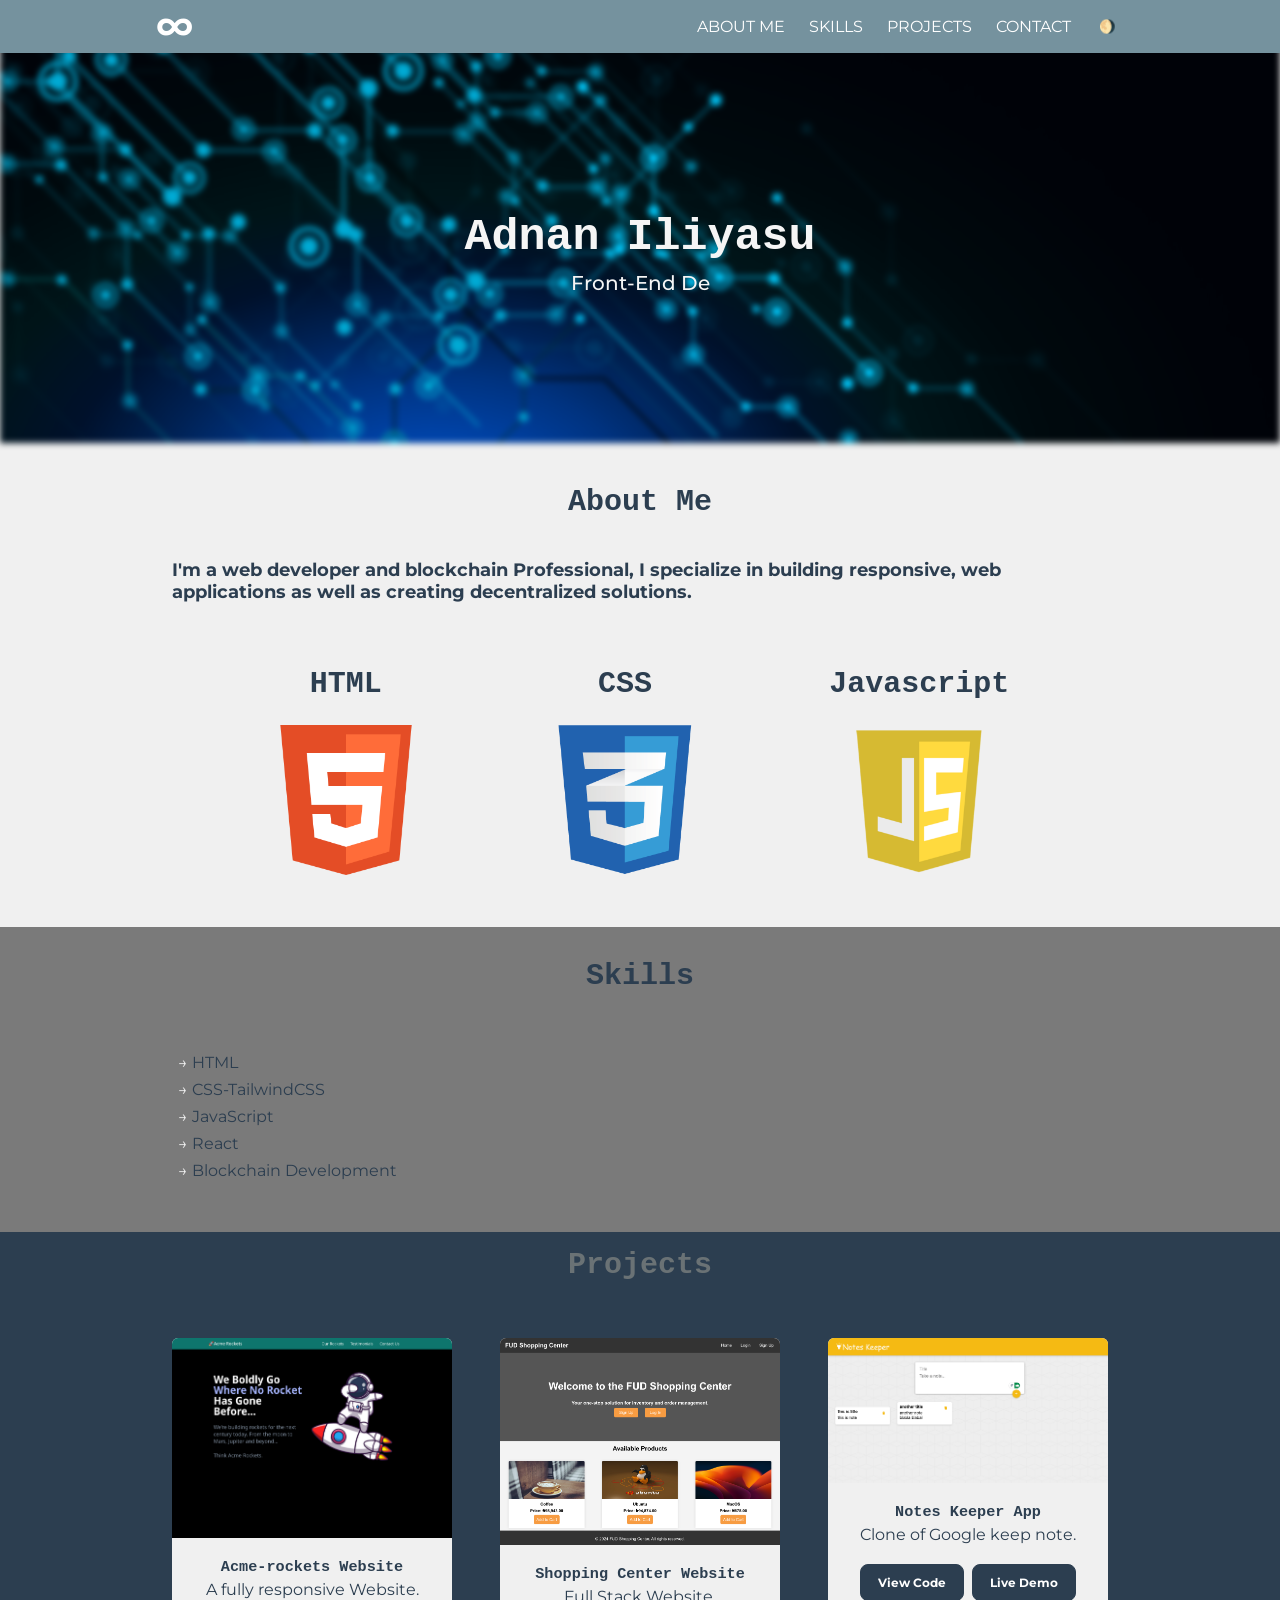
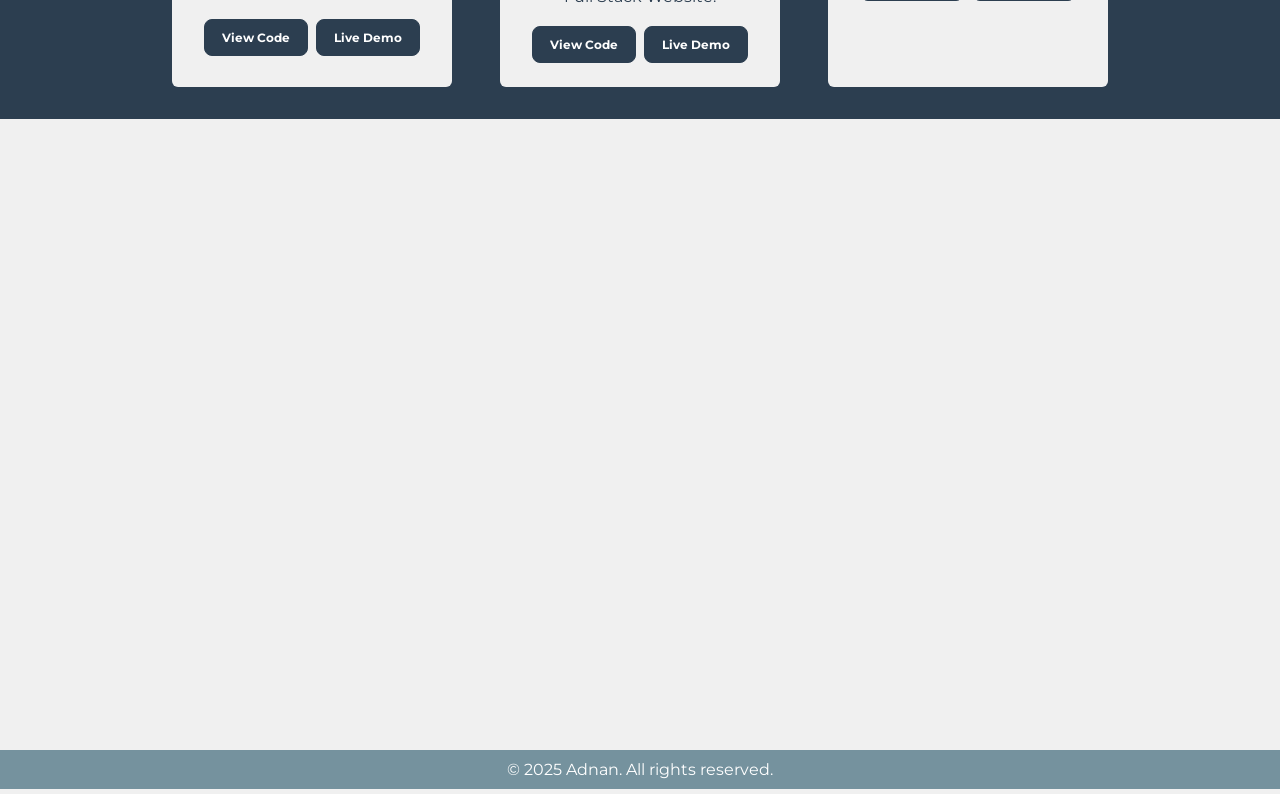
<file: index.html>
<!doctype html>
<html lang="en">
  <head>
    <meta charset="UTF-8" />
    <meta name="viewport" content="width=device-width, initial-scale=1.0" />
    <!-- TODO: Change the title to your name -->
    <title>Adnan Iliyasu</title>
    <link rel="stylesheet" href="style.css" />
  </head>
  <body>
    <!-- TODO: Create a header section with your name and role -->
    <header class="header">
      <!-- Add your header content here -->
      <div class="header__container">
        <div>
          <a href="#hero"> <h1 class="logo">&infin;</h1></a>
        </div>
        <ul>
          <li><a href="#about">About me</a></li>
          <li><a href="#skills">Skills</a></li>
          <li><a href="#projects">Projects</a></li>
          <li><a href="#contact">Contact</a></li>
          <button class="theme-toggles" id="theme-toggle">&#127766;</button>
        </ul>
        <div class="hamburger-menu" id="hamburger-menu">&#x2630;</div>
      </div>
    </header>
    <!-- TODO: Create a navigation menu with About, Skills, and Contact links -->
    <!-- Add your navigation items here -->

    <nav id="navMenu" class="hidden">
      <ul>
        <li><a href="#hero">Home</a></li>
        <li><a href="#about">About me</a></li>
        <li><a href="#skills">Skills</a></li>
        <li><a href="#projects">Projects</a></li>
        <li><a href="#contact">Contact</a></li>
        <button class="theme-toggles" id="theme-toggle2">&#127766;</button>
      </ul>
    </nav>

    <main>
      <section class="section" id="hero">
        <div class="hero">
          <h1>Adnan Iliyasu</h1>
          <p id="typingElement"></p>
        </div>
      </section>
      <!-- TODO: Create an About Me section -->
      <section id="about" class="section">
        <!-- Add your about content here -->
        <div class="about">
          <h2>About Me</h2>
          <div>
            <p>
              I'm a web developer and blockchain Professional, I specialize in
              building responsive, web applications as well as creating
              decentralized solutions.
            </p>
          </div>
          <div class="logos">
            <div>
              <h2>HTML</h2>
              <img src="./assets/html5.png" alt="html logo" width="150" />
            </div>
            <div>
              <h2>CSS</h2>
              <img src="./assets/css3.png" alt="css logo" width="150" />
            </div>
            <div>
              <h2>Javascript</h2>
              <img
                src="./assets/javascript.png"
                alt="javascript logo"
                width="150"
              />
            </div>
          </div>
        </div>
      </section>

      <!-- TODO: Create a Skills section -->
      <section id="skills" class="section">
        <!-- Add at least 3 skills here -->
        <div class="skills">
          <h2>Skills</h2>

          <ul>
            <li>HTML</li>
            <li>CSS-TailwindCSS</li>
            <li>JavaScript</li>
            <li>React</li>
            <li>Blockchain Development</li>
          </ul>
        </div>
      </section>

      <section id="projects" class="section">
        <h2 class="h2">Projects</h2>
        <div class="projects">
          <div class="project-card">
            <img
              src="./assets/precious-cannoli-30a0dc.netlify.app_dark.png"
              alt="acme-rockets Screenshot"
              width="300"
              height="150"
              class="image"
            />
            <div class="project-info">
              <h3>Acme-rockets Website</h3>
              <p class="description">A fully responsive Website.</p>

              <div class="links">
                <a
                  href="https://github.com/Adnan0-IM/acme-rockets"
                  class="project-link"
                  target="_blank"
                  >View Code</a
                >
                <a
                  href="https://precious-cannoli-30a0dc.netlify.app/"
                  class="project-link"
                  target="_blank"
                  >Live Demo</a
                >
              </div>
            </div>
          </div>
          <div class="project-card">
            <img
              src="./assets/shopping-center.wuaze.com__i=1.png"
              alt="shopping-center Screenshot"
              width="300"
              height="150"
              class="image"
            />
            <div class="project-info">
              <h3>Shopping Center Website</h3>
              <p class="description">Full Stack Website.</p>
              <div class="links">
                <a
                  href="https://github.com/Adnan0-IM/shopping_center"
                  class="project-link"
                  target="_blank"
                  >View Code</a
                >
                <a
                  href="http://shopping-center.wuaze.com/"
                  class="project-link"
                  target="_blank"
                  >Live Demo</a
                >
              </div>
            </div>
          </div>
          <div class="project-card">
            <img
              src="./assets/adnan0-im.github.io_note-keeper-clone_.png"
              alt="acme-rockets Screenshot"
              width="300"
              height="150"
              class="image"
            />
            <div class="project-info">
              <h3>Notes Keeper App</h3>
              <p class="description">Clone of Google keep note.</p>

              <div class="links">
                <a
                  href="https://github.com/Adnan0-IM/note-keeper-clone"
                  class="project-link"
                  target="_blank"
                  >View Code</a
                >
                <a
                  href="https://adnan0-im.github.io/note-keeper-clone/"
                  class="project-link"
                  target="_blank"
                  >Live Demo</a
                >
              </div>
            </div>
          </div>
        </div>
      </section>

      <!-- TODO: Create a Contact form -->
      <section id="contact" class="section">
        <!-- Add your contact form here -->
        <h2>Contact</h2>
        <div class="contact">
          <div class="form">
            <form id="form">
              <div class="input-box">
                <label for="name">Name:</label>
                <input
                  type="text"
                  name="name"
                  id="name"
                  placeholder="Name"
                  minlength="5"
                />
                <p id="name_error" class="error"></p>
              </div>
              <div class="input-box">
                <label for="email">Email:</label>
                <input
                  type="email"
                  name="email"
                  id="email"
                  placeholder="Email"
                />
                <p id="email_error" class="error"></p>
              </div>
              <div class="input-box">
                <label for="subject">Subject:</label>
                <input
                  type="text"
                  name="subject"
                  id="subject"
                  placeholder="Subject"
                />
                <p id="subject_error" class="error"></p>
              </div>

              <div class="input-box">
                <label for="message">Message:</label>
                <textarea
                  id="message"
                  name="message"
                  placeholder="Message"
                ></textarea>
                <p id="message_error" class="error"></p>
              </div>
              <div>
                <input type="submit" />
              </div>
            </form>
          </div>
          <div class="contact___div">
            <h3>Adnan</h3>
            <p>Front-End Developer</p>
            <h4>Phone</h4>
            <p>+234-704-227-6035</p>
            <h4>Email</h4>
            <p>adnanilyas969@gmail.com</p>
            <h4>Address</h4>
            <p>House No. B15 Kabuga Housing Estate</p>
            <h4>Website</h4>
            <p>www.adnan.com</p>

            <a href="#">
              <svg
                class="icon"
                xmlns="http://www.w3.org/2000/svg"
                viewBox="0 0 448 512"
              >
                <!--!Font Awesome Free 6.7.2 by @fontawesome - https://fontawesome.com License - https://fontawesome.com/license/free Copyright 2025 Fonticons, Inc.-->
                <path
                  d="M416 32H31.9C14.3 32 0 46.5 0 64.3v383.4C0 465.5 14.3 480 31.9 480H416c17.6 0 32-14.5 32-32.3V64.3c0-17.8-14.4-32.3-32-32.3zM135.4 416H69V202.2h66.5V416zm-33.2-243c-21.3 0-38.5-17.3-38.5-38.5S80.9 96 102.2 96c21.2 0 38.5 17.3 38.5 38.5 0 21.3-17.2 38.5-38.5 38.5zm282.1 243h-66.4V312c0-24.8-.5-56.7-34.5-56.7-34.6 0-39.9 27-39.9 54.9V416h-66.4V202.2h63.7v29.2h.9c8.9-16.8 30.6-34.5 62.9-34.5 67.2 0 79.7 44.3 79.7 101.9V416z"
                /></svg
            ></a>
            <a href="#">
              <svg
                class="icon"
                xmlns="http://www.w3.org/2000/svg"
                viewBox="0 0 496 512"
              >
                <!--!Font Awesome Free 6.7.2 by @fontawesome - https://fontawesome.com License - https://fontawesome.com/license/free Copyright 2025 Fonticons, Inc.-->
                <path
                  d="M165.9 397.4c0 2-2.3 3.6-5.2 3.6-3.3 .3-5.6-1.3-5.6-3.6 0-2 2.3-3.6 5.2-3.6 3-.3 5.6 1.3 5.6 3.6zm-31.1-4.5c-.7 2 1.3 4.3 4.3 4.9 2.6 1 5.6 0 6.2-2s-1.3-4.3-4.3-5.2c-2.6-.7-5.5 .3-6.2 2.3zm44.2-1.7c-2.9 .7-4.9 2.6-4.6 4.9 .3 2 2.9 3.3 5.9 2.6 2.9-.7 4.9-2.6 4.6-4.6-.3-1.9-3-3.2-5.9-2.9zM244.8 8C106.1 8 0 113.3 0 252c0 110.9 69.8 205.8 169.5 239.2 12.8 2.3 17.3-5.6 17.3-12.1 0-6.2-.3-40.4-.3-61.4 0 0-70 15-84.7-29.8 0 0-11.4-29.1-27.8-36.6 0 0-22.9-15.7 1.6-15.4 0 0 24.9 2 38.6 25.8 21.9 38.6 58.6 27.5 72.9 20.9 2.3-16 8.8-27.1 16-33.7-55.9-6.2-112.3-14.3-112.3-110.5 0-27.5 7.6-41.3 23.6-58.9-2.6-6.5-11.1-33.3 2.6-67.9 20.9-6.5 69 27 69 27 20-5.6 41.5-8.5 62.8-8.5s42.8 2.9 62.8 8.5c0 0 48.1-33.6 69-27 13.7 34.7 5.2 61.4 2.6 67.9 16 17.7 25.8 31.5 25.8 58.9 0 96.5-58.9 104.2-114.8 110.5 9.2 7.9 17 22.9 17 46.4 0 33.7-.3 75.4-.3 83.6 0 6.5 4.6 14.4 17.3 12.1C428.2 457.8 496 362.9 496 252 496 113.3 383.5 8 244.8 8zM97.2 352.9c-1.3 1-1 3.3 .7 5.2 1.6 1.6 3.9 2.3 5.2 1 1.3-1 1-3.3-.7-5.2-1.6-1.6-3.9-2.3-5.2-1zm-10.8-8.1c-.7 1.3 .3 2.9 2.3 3.9 1.6 1 3.6 .7 4.3-.7 .7-1.3-.3-2.9-2.3-3.9-2-.6-3.6-.3-4.3 .7zm32.4 35.6c-1.6 1.3-1 4.3 1.3 6.2 2.3 2.3 5.2 2.6 6.5 1 1.3-1.3 .7-4.3-1.3-6.2-2.2-2.3-5.2-2.6-6.5-1zm-11.4-14.7c-1.6 1-1.6 3.6 0 5.9 1.6 2.3 4.3 3.3 5.6 2.3 1.6-1.3 1.6-3.9 0-6.2-1.4-2.3-4-3.3-5.6-2z"
                /></svg></a
            ><a href="#"
              ><svg
                class="icon"
                xmlns="http://www.w3.org/2000/svg"
                viewBox="0 0 512 512"
              >
                <!--!Font Awesome Free 6.7.2 by @fontawesome - https://fontawesome.com License - https://fontawesome.com/license/free Copyright 2025 Fonticons, Inc.-->
                <path
                  d="M389.2 48h70.6L305.6 224.2 487 464H345L233.7 318.6 106.5 464H35.8L200.7 275.5 26.8 48H172.4L272.9 180.9 389.2 48zM364.4 421.8h39.1L151.1 88h-42L364.4 421.8z"
                /></svg
            ></a>
            <a href="#"
              ><svg
                class="icon"
                xmlns="http://www.w3.org/2000/svg"
                viewBox="0 0 448 512"
              >
                <!--!Font Awesome Free 6.7.2 by @fontawesome - https://fontawesome.com License - https://fontawesome.com/license/free Copyright 2025 Fonticons, Inc.-->
                <path
                  d="M224.1 141c-63.6 0-114.9 51.3-114.9 114.9s51.3 114.9 114.9 114.9S339 319.5 339 255.9 287.7 141 224.1 141zm0 189.6c-41.1 0-74.7-33.5-74.7-74.7s33.5-74.7 74.7-74.7 74.7 33.5 74.7 74.7-33.6 74.7-74.7 74.7zm146.4-194.3c0 14.9-12 26.8-26.8 26.8-14.9 0-26.8-12-26.8-26.8s12-26.8 26.8-26.8 26.8 12 26.8 26.8zm76.1 27.2c-1.7-35.9-9.9-67.7-36.2-93.9-26.2-26.2-58-34.4-93.9-36.2-37-2.1-147.9-2.1-184.9 0-35.8 1.7-67.6 9.9-93.9 36.1s-34.4 58-36.2 93.9c-2.1 37-2.1 147.9 0 184.9 1.7 35.9 9.9 67.7 36.2 93.9s58 34.4 93.9 36.2c37 2.1 147.9 2.1 184.9 0 35.9-1.7 67.7-9.9 93.9-36.2 26.2-26.2 34.4-58 36.2-93.9 2.1-37 2.1-147.8 0-184.8zM398.8 388c-7.8 19.6-22.9 34.7-42.6 42.6-29.5 11.7-99.5 9-132.1 9s-102.7 2.6-132.1-9c-19.6-7.8-34.7-22.9-42.6-42.6-11.7-29.5-9-99.5-9-132.1s-2.6-102.7 9-132.1c7.8-19.6 22.9-34.7 42.6-42.6 29.5-11.7 99.5-9 132.1-9s102.7-2.6 132.1 9c19.6 7.8 34.7 22.9 42.6 42.6 11.7 29.5 9 99.5 9 132.1s2.7 102.7-9 132.1z"
                /></svg
            ></a>
            <a href="#"
              ><svg
                class="icon"
                xmlns="http://www.w3.org/2000/svg"
                viewBox="0 0 512 512"
              >
                <!--!Font Awesome Free 6.7.2 by @fontawesome - https://fontawesome.com License - https://fontawesome.com/license/free Copyright 2025 Fonticons, Inc.-->
                <path
                  d="M512 256C512 114.6 397.4 0 256 0S0 114.6 0 256C0 376 82.7 476.8 194.2 504.5V334.2H141.4V256h52.8V222.3c0-87.1 39.4-127.5 125-127.5c16.2 0 44.2 3.2 55.7 6.4V172c-6-.6-16.5-1-29.6-1c-42 0-58.2 15.9-58.2 57.2V256h83.6l-14.4 78.2H287V510.1C413.8 494.8 512 386.9 512 256h0z"
                /></svg
            ></a>

            <a href="#"
              ><svg
                class="icon"
                xmlns="http://www.w3.org/2000/svg"
                viewBox="0 0 448 512"
              >
                <!--!Font Awesome Free 6.7.2 by @fontawesome - https://fontawesome.com License - https://fontawesome.com/license/free Copyright 2025 Fonticons, Inc.-->
                <path
                  d="M448 209.9a210.1 210.1 0 0 1 -122.8-39.3V349.4A162.6 162.6 0 1 1 185 188.3V278.2a74.6 74.6 0 1 0 52.2 71.2V0l88 0a121.2 121.2 0 0 0 1.9 22.2h0A122.2 122.2 0 0 0 381 102.4a121.4 121.4 0 0 0 67 20.1z"
                /></svg
            ></a>
          </div>
        </div>
      </section>
    </main>

    <!-- TODO: Add a footer with your copyright information -->
    <footer>
      <!-- Add your footer content here -->
      <p>&copy; 2025 Adnan. All rights reserved.</p>
    </footer>

    <script src="script.js"></script>
  </body>
</html>
</file>
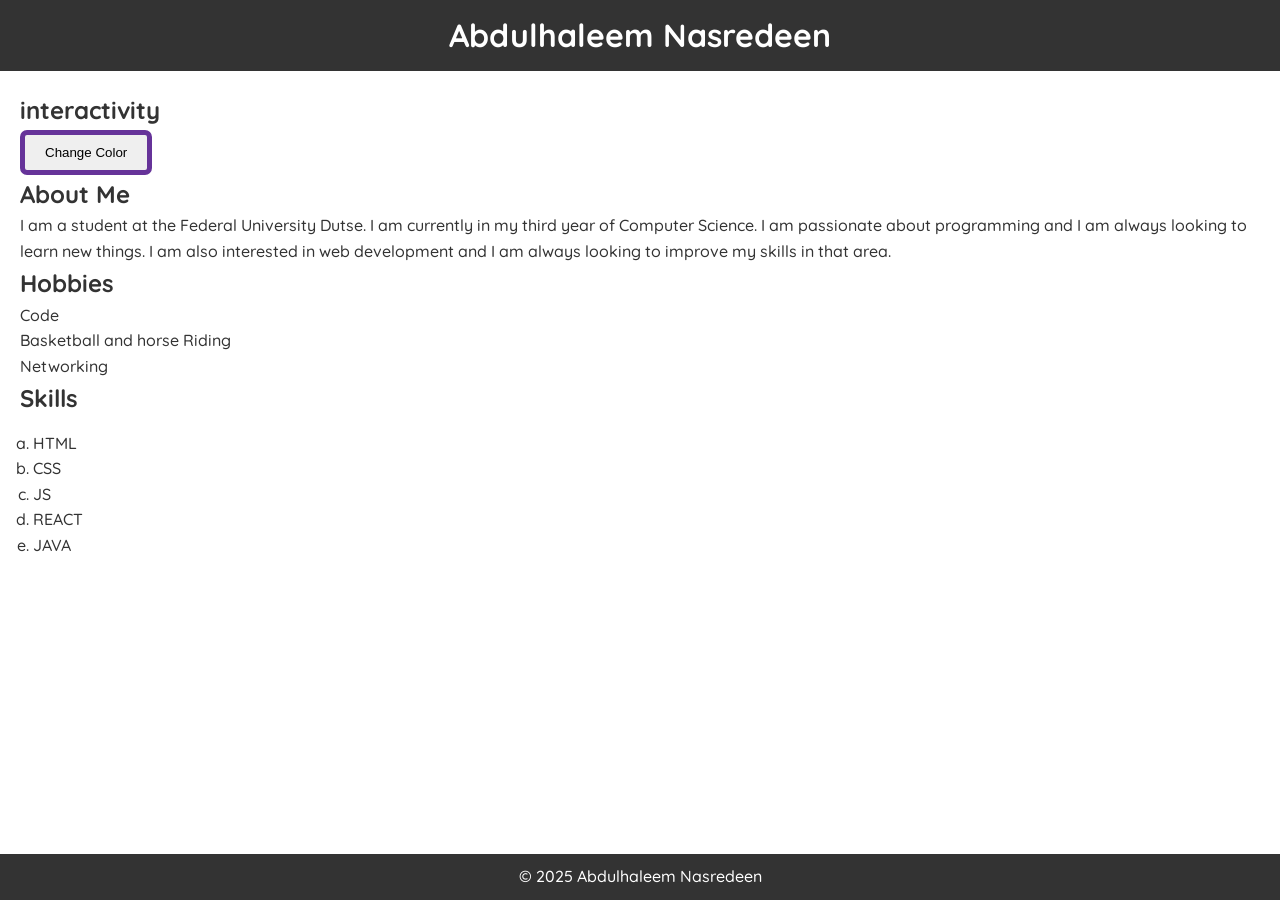
<file: class/index.html>
<!DOCTYPE html>
<html lang="en" dir="ltr">
  <head>
    <meta charset="UTF-8" />
    <meta name="viewport" content="width=device-width, initial-scale=1.0" />

    <!-- css import -->
    <link rel="stylesheet" href="style.css" />
    <script defer src="script.js"></script>
    <title>About Me</title>
  </head>
  <body>

    <header>
      <h1>Abdulhaleem Nasredeen</h1>
    </header>
    <main>
        <section>
            <h2>interactivity</h2>
            <button id="changeColorButton">
                Change Color
            </button>
        </section>
      <section>
        <h2>About Me</h2>
        <p>
          I am a student at the Federal University Dutse. I am currently in my third
          year of Computer Science. I am passionate about programming and I am
          always looking to learn new things. I am also interested in web
          development and I am always looking to improve my skills in that area.
        </p>
      </section>
      <section>
        <h2> Hobbies </h2>
        <ul>
            <li>Code</li>
            <li>Basketball and horse Riding</li>
            <li> Networking </li>
        </ul>
      </section>
      <section>
        <h2>Skills</h2>
        <ol>
            <li>HTML</li>
            <li>CSS</li>
            <li>JS</li>
            <li>REACT</li>
            <li>JAVA</li>
        </ol>
      </section>
    </main>
    <footer>
      <p>&copy; 2025 Abdulhaleem Nasredeen</p>
    </footer>

  </body>
</html>
</file>
<file: style.css>
/* Typography */
@import url('https://fonts.googleapis.com/css2?family=Montserrat:ital,wght@0,100..900;1,100..900&display=swap');
/* TODO: Add CSS variables for colors */
:root {
  /* Define your color scheme and fonts here */
  --ff-primary: 'Montserrat', sans-serif;
  --ff-secondary: monospace;

  /* Light Theme Colors */
  --primary-color: #2c3e50; /* Rich dark teal for accents */
  --neutral-color: #7a7a7a; /* Soft gray for neutral elements */
  --background-color: #f0f0f0; /* Light background for clarity */
  --text-color: #2c3e50; /* Dark teal for readable text */
  --header-footer-bg: #75929e; /* Subtle blue for header/footer background #3a515c*/
  --hover-color: #425766; /* Slightly darker shade for hover effects */
  --input-bg: #ffffff; /* Clean white for input backgrounds */
  --input-border-color: #c6eeff; /* Gentle blue for input borders */
  --project-text: #6a7275;
}

.dark-theme {
  /* Dark Theme Colors */
  --primary-color: #6599b1; /* Bright pale blue for accents */
  --neutral-color: #597083; /* Muted grayish-blue for neutral elements */
  --background-color: #1f3038; /* Deep dark slate for the background */
  --text-color: #f0f0f0; /* Soft light gray for readable text */
  --header-footer-bg: #3b5057; /* Darker muted teal for header/footer */
  --hover-color: #85b8ce; /* Light blue for hover effects */
  --input-bg: #283746; /* Dark teal for input backgrounds */
  --input-border-color: #425766; /* Subtle bluish-gray for input borders */
  --project-text: #f0f0f0;
}








button#theme-toggle {
  background-color: var(--ff-primary);
  padding: 6px 8px;
  cursor: pointer;
  border: none;
  border-radius: 50%;
}

button#theme-toggle:hover {
  background-color: var(--text-color);
}

* {
  margin: 0;
  padding: 0;
  box-sizing: border-box;
}

body {
  background-color: var(--background-color);
  color: var(--text-color);
  font-family: var(--ff-primary);
}
h1,
h2,
h3,
h4 {
  font-family: var(--ff-secondary);
}

a {
  text-decoration: none;
  color: white;
}

/* TODO: Style the navigation */

nav {
  /* Add styles for the navigation bar */
  display: flex;
  flex-direction: column;
  width: 100%;
  height: 100vh;
  background-color: var(--header-footer-bg);
  align-items: center;
  text-align: center;
  position: fixed;
  z-index: 10;
  border-top: 1px solid var(--primary-color);
}

.hidden {
  display: none;
}
nav ul {
  margin: 1em 0;
}
nav ul li {
  font-size: 18px;
  padding: 1em;
  list-style: none;
}

nav ul li a {
  text-decoration: none;
  color: white;
  font-size: 24px;
  font-weight: bold;
}

nav ul li a:hover {
  color: var(--hover-color);
}

.logo {
  font-size: 40px;
  font-family: var(--ff-primary);
}

/* TODO: Style the header */
header {
  /* Add styles for the header section */
  background-color: var(--header-footer-bg);
  color: white;
  position: sticky;
  top: 0;
  z-index: 10;
}

.header__container {
  display: flex;
  justify-content: space-between;
  align-items: center;
  padding: 0 16px;
  margin: 0 auto;
  max-width: 1000px;
}

.header__container ul {
  display: flex;
  gap: 16px;
}

.header__container ul li {
  list-style: none;
}
.header__container ul li a {
  text-decoration: none;
  color: white;
  text-transform: uppercase;
}
.header__container ul li a:hover {
  color: var(--hover-color);
}

.hamburger-menu {
  font-size: 24px;
  cursor: pointer;
  /* display: none; */
}

.header__container ul {
  display: none;
}

/* TODO: Style the sections */
section div {
  /* Add common styles for all sections */
  padding: 16px 16px;
  margin: 0 auto;
  max-width: 1000px;
}

section h2 {
  text-align: center;
  padding: 16px 0;
}

section p {
  font-size: medium;
}
#hero {
  position: relative;
}

#hero::before {
  content: '';
  position: absolute;
  top: -10px;
  bottom: 100px;
  left: 0;
  width: 100%;
  min-height: 300px;
  background-image: url(./assets/Aretha-Techno-Wallpaper-With-Plasma-Logo.png);
  background-size: cover;
  background-position: center;
  background-repeat: no-repeat;
  z-index: -1;
  filter: blur(1px);
}

.hero {
  display: flex;
  flex-direction: column;
  justify-content: center;
  gap: 8px;
  text-align: center;
  min-height: 300px;
  color: whitesmoke;
  z-index: 1;
}

.hero h1 {
  font-size: 30px;
  font-weight: bold;
}

.hero p {
  font-size: 20px;
  font-weight: 500;
}

.about p {
  text-align: start;
  font-size: 18px;
  font-weight: bold;
}

.logos {
  display: flex;
  flex-wrap: wrap;
  max-width: 900px;
}

.logos div {
  text-align: center;
}
.logos img {
  width: 150px; 
}

#skills {
  background: var(--neutral-color);
}

.flex-element {
  display: flex;
  flex-direction: column;
}

.skills ul {
  margin: 32px;
}

li {
  padding: 4px;
}

.skills ul li::marker {
  content: '→';
  color: var(--background-color);
  font-size: 16px;
}

#projects {
  background-color: var(--primary-color);
}
.projects {
  display: grid;
  gap: 16px;
}

#projects .h2 {
  color: var(--project-text);
}

.project-card {
  background-color: var(--background-color);
  padding: 0;
  margin: 0 16px;
  border-radius: 6px;
  overflow: hidden;
}
.image {
  width: 100%;
  height: auto;
  object-fit: cover;

  
}

.project-info {
  text-align: center;

  height: max-content;
}

.description {
  margin: 4px 0;
}

.project-info a {
  display: inline-block;
  text-decoration: none;

  color: white;
  font-size: 12px;
  font-weight: 700;
}

.project-info a:hover {
  background-color: var(--hover-color);
}

.links {
  display: flex;

  gap: 8px;
}

div .links {
  padding-top: 8px;
  padding-bottom: 0;
}

.project-link {
  background-color: var(--primary-color);
  padding: 10px 10px;
  margin: 8px auto;
  border-radius: 8px;
  width: 100%;
  border: 1px solid var(--primary-color);
}
input,
textarea {
  background-color: var(--input-bg);
  border: 1px solid var(--input-border-color);
  padding: 16px;
  width: 100%;
  border-radius: 8px;
  color: var(--text-color);
  font-size: 16px;
  position: relative;
}

textarea {
  height: 150px;
}
input[type='submit'] {
  background-color: var(--primary-color);
  color: white;
  font-size: large;
  cursor: pointer;
}

input[type='submit']:hover {
  background-color: var(--hover-color);
}

form label {
  display: none;
}

.contact___div > * {
  margin-bottom: 8px;
}

.input-box input:focus,
.input-box textarea {
  outline: none;
}

.input-box input:valid:not(:placeholder-shown),
.input-box textarea:valid:not(:placeholder-shown) {
  border: 1px solid rgb(30, 228, 40);
}

.input-box input:invalid:not(:placeholder-shown),
.input-box textarea:invalid:not(:placeholder-shown) {
  border: 1px solid red;
}

div.input-box {
  padding: 10px;
}

.error {
  font-size: 12px;
  color: rgb(224, 13, 13);
  position: absolute;
  margin: 2px;
}

.icon {
  width: 1.5em;
  height: 1.5em;
  vertical-align: -0.125em;
  fill: var(--text-color);
  margin: 50px 10px 0 0;
  
}

/* TODO: Style the footer */
footer {
  /* Add styles for the footer */
  background-color: var(--header-footer-bg);
  color: white;
  text-align: center;
  padding: 10px 0;
}

#hero,
#about,
#skills,
#projects,
#contact {
  scroll-margin: 50px;
}

/* TODO: Add responsive design */
@media (min-width: 768px) {
  /* Add your Desktop styles here */
  html {
    scroll-behavior: smooth;
  }
  .header__container {
    padding: 2px 16px;
  }
  .header__container ul {
    display: flex;
  }
  .hamburger-menu {
    display: none;
  }
  h1 {
    font-size: 30px;
  }
  #hero::before {
    filter: blur(3px);
  }
  .hero,
  #hero::before {
    min-height: 400px;
  }
  .hero h1 {
    font-size: 45px;
    font-weight: bold;
  }

  .hero p {
    font-size: 20px;
    font-weight: 500;
  }

  section h2 {
    font-size: 30px;
    padding-bottom: 24px;
  }

  .project-card {
    margin: 16px;
  }

  .projects {
    grid-template-columns: 1fr 1fr 1fr;
    gap: 16px;
  }

  section .contact {
    display: flex;
    justify-content: space-around;

    gap: 16px;
  }

  section .contact {
    padding: 16px;
  }
  .form {
    width: 55%;
  }
  .contact___div {
    width: 40%;
    
    font-size: 16px;
    
  }
  .contact___div > * {
    margin-top: 18px;
    padding-top: 0;
  }

  .name__email {
    display: flex;
    gap: 16px;
  }

  div.input-box {
    padding: 12px;
  }
}
</file>
<file: class/style.css>
@import url('https://fonts.googleapis.com/css2?family=Quicksand:wght@300..700&display=swap');

/* // <uniquifier>: Use a unique and descriptive class name
// <weight>: Use a value from 300 to 700 */

/* .quicksand {
    font-family: "Quicksand", serif;
    font-optical-sizing: auto;
    font-weight: 500;
    font-style: normal;
} */
 * {
    margin: 0;
    padding: 0;
    box-sizing: border-box;
}

button {
    cursor: pointer;
    padding: 10px 20px;
    border-radius: 7px;
    border: rebeccapurple 5px solid;
}

body {
    font-family: 'Quicksand', sans-serif;
    font-weight: 500;
    line-height: 1.6;
    background-color: #ffffff;
    color: #333;
    font-style: normal;
    font-optical-sizing: auto;
}

header{
    background: #333;
    color: #fff;
    padding: 10px 0;
    text-align: center;
}

h1,h2{
    margin: 0;
    font-weight: 700;
}

main{
    padding: 20px;
}

ul{
    list-style: none;
    padding: 0;
}

ol{
    list-style:lower-alpha;
    padding: .8em;
}

footer{
    background: #333;
    color: #fff;
    text-align: center;
    padding: 10px 0;
    position: fixed;
    bottom: 0;
    width: 100%;
}
</file>
